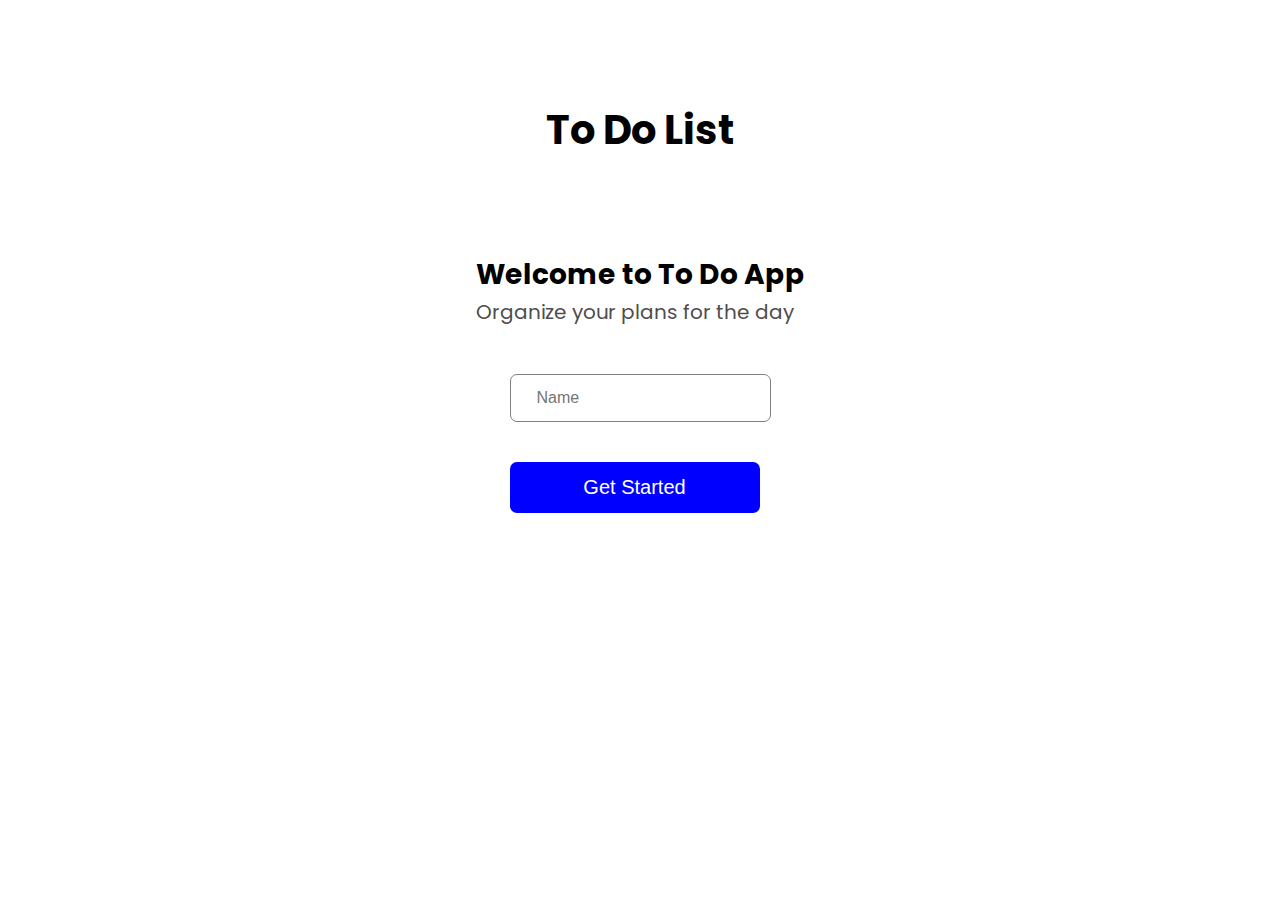
<file: html/index.html>
<!DOCTYPE html>
<html lang="en">
  <head>
    <meta charset="UTF-8" />
    <meta name="viewport" content="width=device-width, initial-scale=1.0" />
    <title>To Do App</title>
    <link rel="preconnect" href="https://fonts.googleapis.com" />
    <link rel="preconnect" href="https://fonts.gstatic.com" crossorigin />
    <link
      href="https://fonts.googleapis.com/css2?family=Poppins:ital,wght@0,100;0,200;0,300;0,400;0,500;0,600;0,700;0,800;0,900;1,100;1,200;1,300;1,400;1,500;1,600;1,700;1,800;1,900&display=swap"
      rel="stylesheet"
    />
    <link rel="stylesheet" href="../css/index.css" />
  </head>
  <body>
    <div class="main">
      <h1>To Do List</h1>
      <div class="slogen">
        <h4>Welcome to To Do App</h4>
        <p>Organize your plans for the day</p>
      </div>
      <form>
        <input
          type="text"
          id="input4"
          required
          class="input"
          placeholder="Name"
        /><br />
        <button id="btnget" type="submit" disabled>Get Started</button>
      </form>
    </div>
    <script>
      // Landing page

      let input = document.getElementById("input4");
      let btnGet = document.getElementById("btnget");

      input.addEventListener("input", () => {
        let name = input.value.trim();
        if (name === "") {
          btnGet.disabled = true;
        } else {
          btnGet.disabled = false;
        }
      });

      btnGet.addEventListener("click", (event) => {
        console.log("hello ");

        event.preventDefault();
        window.location.href = "home.html";
        let name = input.value.trim();
        if (name !== "") {
          localStorage.setItem("name", name);
          return;
        }
        input.value = "";
      });
    </script>
  </body>
</html>
</file>
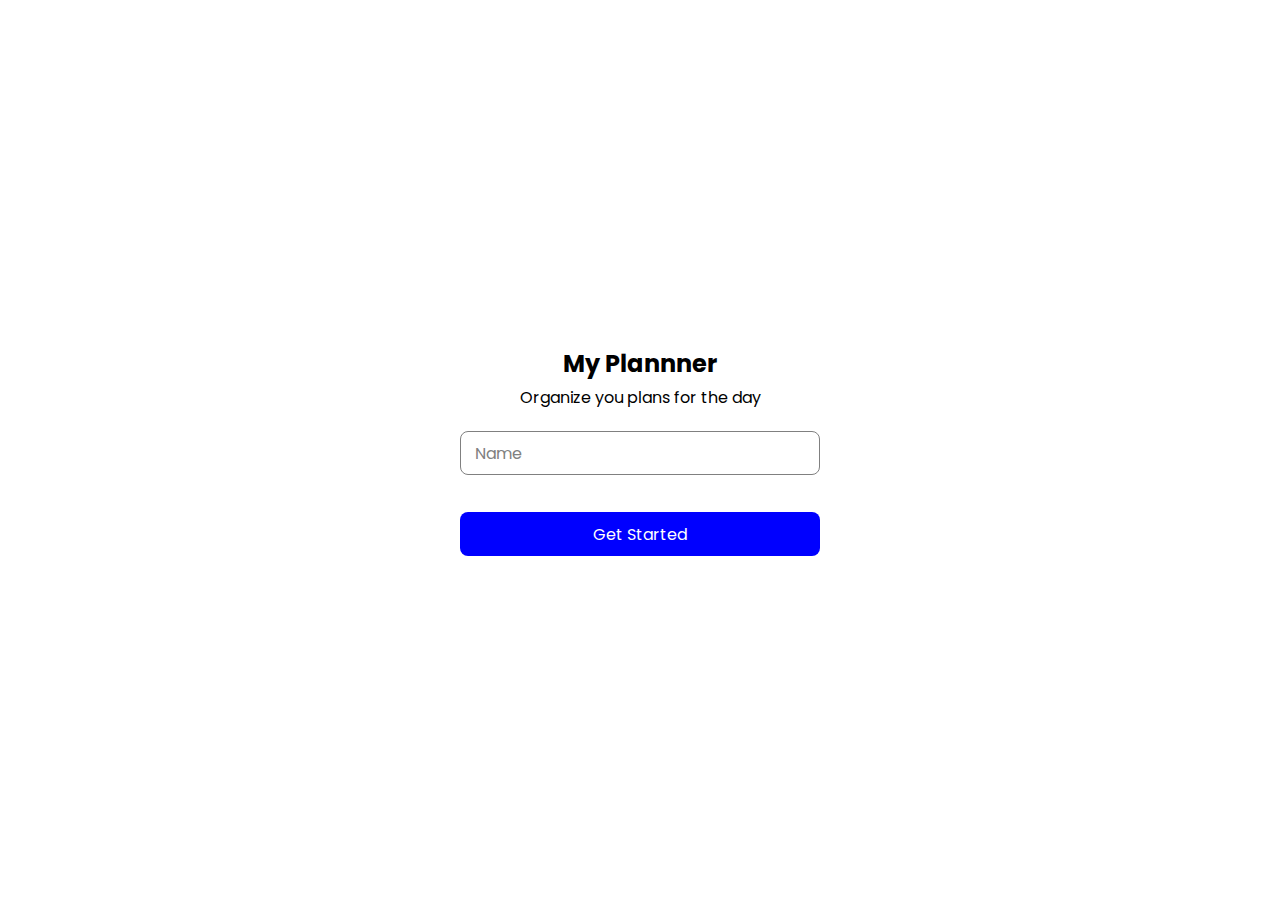
<file: to do/HTML/index.html>
<!DOCTYPE html>
<html lang="en">
<head>
    <meta charset="UTF-8">
    <meta name="viewport" content="width=device-width, initial-scale=1.0">
    <title>Document</title>
    <link href="https://fonts.googleapis.com/css2?family=Poppins:ital,wght@0,100;0,200;0,300;0,400;0,500;0,600;0,700;0,800;0,900;1,100;1,200;1,300;1,400;1,500;1,600;1,700;1,800;1,900&display=swap" rel="stylesheet"/>
    <link rel="stylesheet" href="../CSS/index.css">
</head>
<body>
    <main class="main-container">
        <div>
     <h2 class="heading">My Plannner</h2>
     <p class="greettxt">Organize you plans for the day</p>
     </div>
     <div class="input-box">
     <input type="text" class="input-name" placeholder="" id="input-name">
     <label class="place-name">Name</label>
     </div>
     <button class="get-btn" id="get-btn">Get Started</button>
    </main>
    <script src="../JS/index.js"></script>
</body>
</html>
</file>
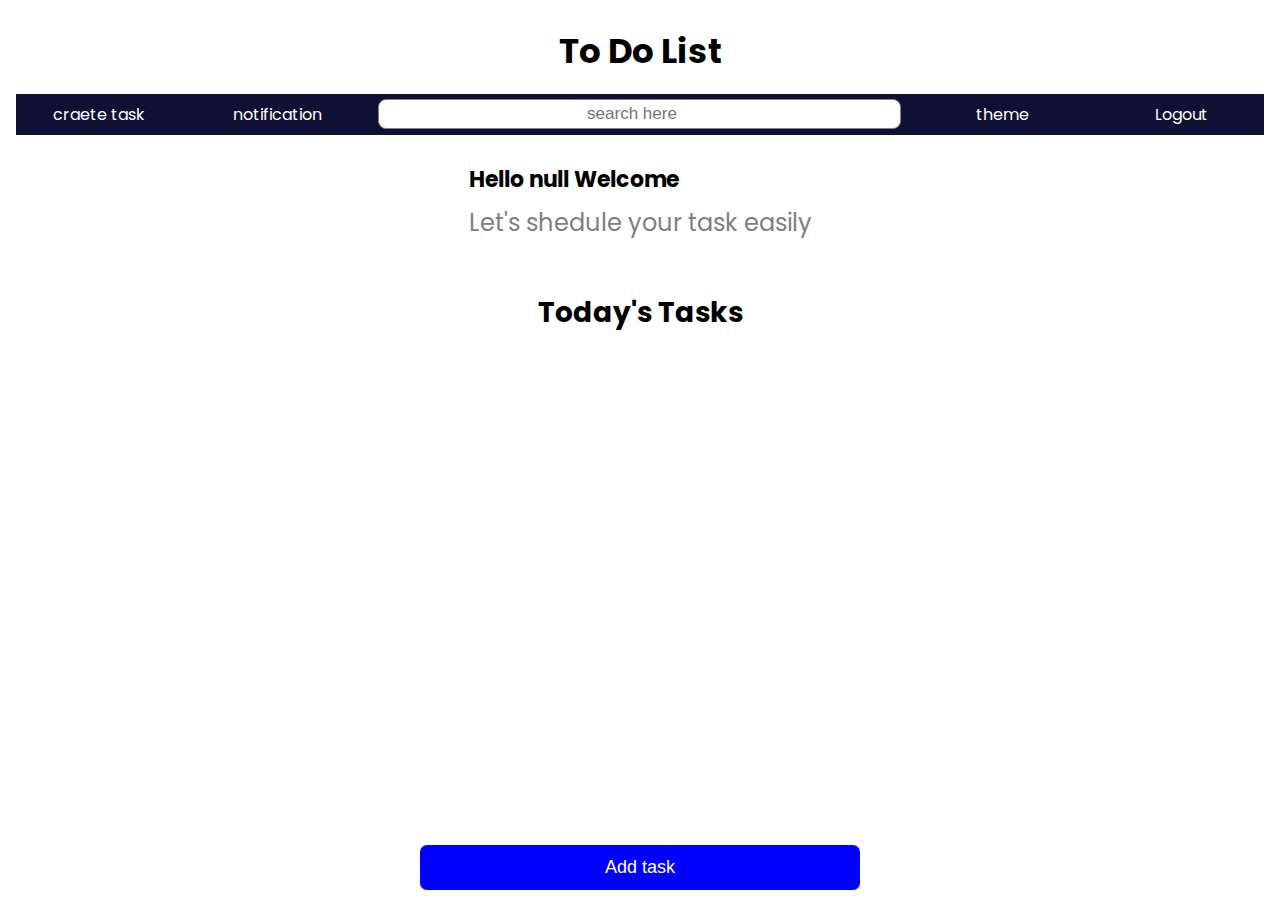
<file: html/home.html>
<!DOCTYPE html>
<html lang="en">
  <head>
    <meta charset="UTF-8" />
    <meta name="viewport" content="width=device-width, initial-scale=1.0" />
    <title>Home Page</title>
    <link rel="stylesheet" href="../css/home.css" />
    <link
      rel="stylesheet"
      href="https://cdnjs.cloudflare.com/ajax/libs/font-awesome/6.0.0-beta3/css/all.min.css"
    />

    <link rel="preconnect" href="https://fonts.googleapis.com" />
    <link rel="preconnect" href="https://fonts.gstatic.com" crossorigin />
    <link
      href="https://fonts.googleapis.com/css2?family=Poppins:ital,wght@0,100;0,200;0,300;0,400;0,500;0,600;0,700;0,800;0,900;1,100;1,200;1,300;1,400;1,500;1,600;1,700;1,800;1,900&display=swap"
      rel="stylesheet"
    />
  </head>
  <body id="body">
    <header class="head">
      <h1 class="title">To Do List</h1>
      <nav class="nav" id="nav">
        <i class="fas fa-bars" id="bar"></i>
        <a href="task.html" class="link">craete task</a>

        <a href="#" class="link">notification</a>
        <div class="serachbox">
          <input
            type="search"
            id="search"
            class="search"
            placeholder="search here"
          />
        </div>
        <a class="link" id="link">theme</a>

        <a href="#" class="link" onclick="logout()">Logout</a>

        <div class="searchbell">
          <i class="fas fa-search" id="searchicon"></i>
          <i class="fas fa-bell"></i>
        </div>
      </nav>
    </header>

    <main class="main">
      <div class="intro">
        <h2 id="welcome">Hey there,</h2>
        <p class="wish">Let's shedule your task easily</p>
      </div>
      <h3>Today's Tasks</h3>
      <ul class="list" id="listt"></ul>
      <button class="addbtn" id="addbtn">Add task</button>
    </main>
    <div class="bar" id="bar2">
      <a href="#" id="dmode">dark mode</a>
      <a href="task.html">create task</a>
      <a href="#" onclick="logout()">Logout</a>
    </div>
    <div id="theme" class="theme1">
      <p class="light" id="light">light</p>
      <p class="dark" id="dark">dark</p>
    </div>
    <script src="../js/main.js"></script>
  </body>
</html>
</file>
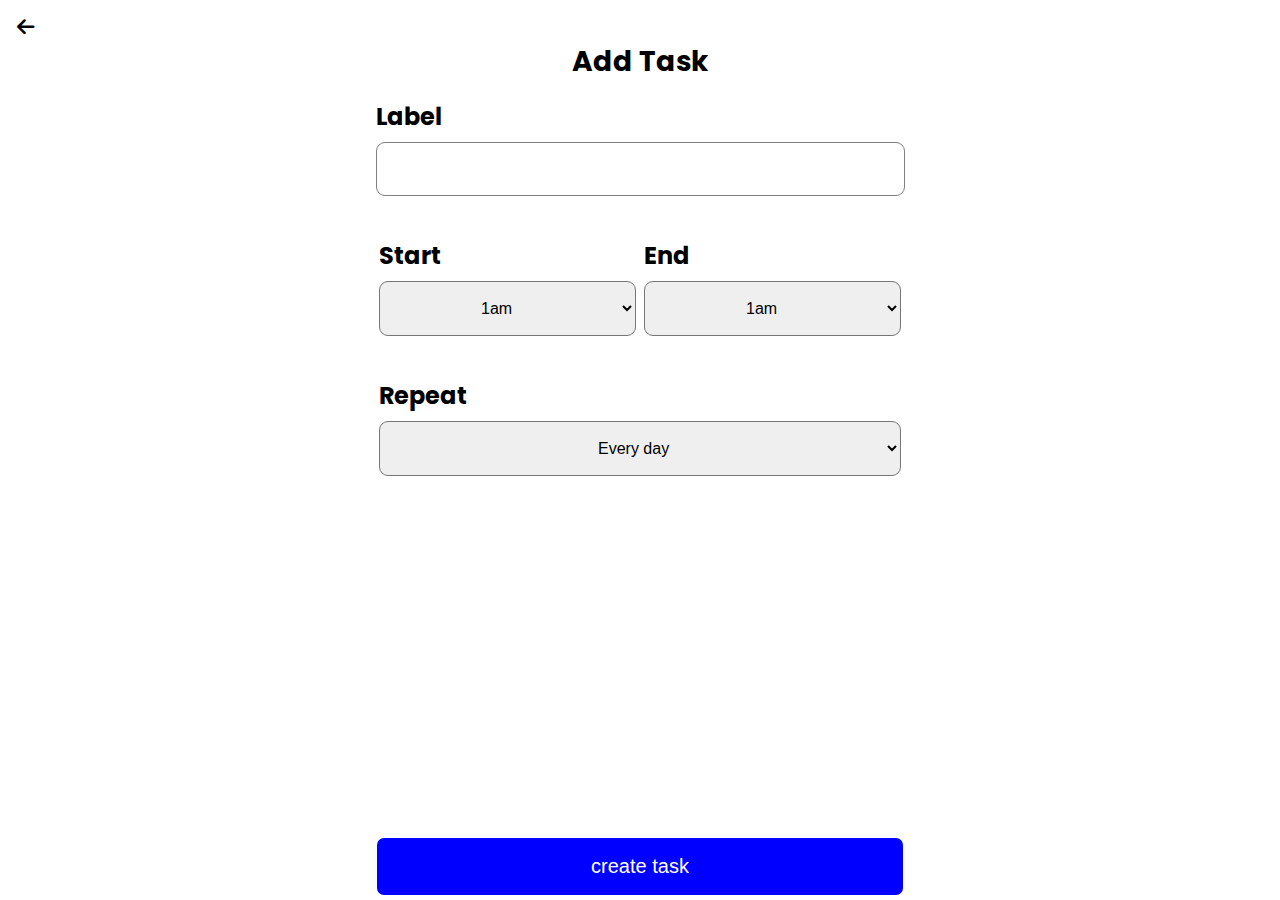
<file: html/task.html>
<!DOCTYPE html>
<html lang="en">
  <head>
    <meta charset="UTF-8" />
    <link
      rel="stylesheet"
      href="https://cdnjs.cloudflare.com/ajax/libs/font-awesome/6.0.0-beta3/css/all.min.css"
    />

    <link rel="preconnect" href="https://fonts.googleapis.com" />
    <link rel="preconnect" href="https://fonts.gstatic.com" crossorigin />
    <link
      href="https://fonts.googleapis.com/css2?family=Poppins:ital,wght@0,100;0,200;0,300;0,400;0,500;0,600;0,700;0,800;0,900;1,100;1,200;1,300;1,400;1,500;1,600;1,700;1,800;1,900&display=swap"
      rel="stylesheet"
    />

    <meta name="viewport" content="width=device-width, initial-scale=1.0" />
    <link rel="stylesheet" href="../css/task.css" />
    <title>Task Page</title>
    <style></style>
  </head>
  <body>
    <header>
      <i class="fas fa-arrow-left" onclick="backhome()" id="back"></i>
      <h3>Add Task</h3>
    </header>

    <main class="main">
      <div>
        <label for="task">Label</label><br />
        <input type="text" id="task" />
      </div>
      <div class="starend">
        <div>
          <label for="start">Start</label><br />
          <select name="" id="start">
            <option value="">1am</option>
            <option value="">2am</option>
            <option value="">3am</option>
            <option value="">4am</option>
            <option value="">5am</option>
            <option value="">6am</option>
            <option value="">7am</option>
            <option value="">9am</option>
            <option value="">10am</option>
            <option value="">11m</option>
            <option value="">12am</option>
            <option value="">1pm</option>
            <option value="">1pm</option>
            <option value="">3pm</option>
            <option value="">5pm</option>
            <option value="">6pm</option>
            <option value="">7pm</option>
            <option value="">8pm</option>
            <option value="">9pm</option>
            <option value="">10pm</option>
            <option value="">11pm</option>
            <option value="">12pm</option>
          </select>
        </div>
        <div>
          <label for="end">End</label><br />
          <select name="" id="end">
            <option value="">1am</option>
            <option value="">2am</option>
            <option value="">3am</option>
            <option value="">4am</option>
            <option value="">5am</option>
            <option value="">6am</option>
            <option value="">7am</option>
            <option value="">8am</option>
            <option value="">9am</option>
            <option value="">10am</option>
            <option value="">11m</option>
            <option value="">12am</option>
            <option value="">1pm</option>
            <option value="">2pm</option>
            <option value="">3pm</option>
            <option value="">4pm</option>
            <option value="">5pm</option>
            <option value="">6pm</option>
            <option value="">7pm</option>
            <option value="">8pm</option>
            <option value="">9pm</option>
            <option value="">10pm</option>
            <option value="">11pm</option>
            <option value="">12pm</option>
          </select>
        </div>
      </div>
      <div>
        <label for="repeat">Repeat</label><br />
        <select name="" id="repeat">
          <option value="">Every day</option>
          <option value="">Once</option>
        </select>
      </div>
    </main>
    <footer>
      <button class="create" onclick="addTask()">create task</button>
    </footer>
    <script src="../js/task.js"></script>
  </body>
</html>
</file>
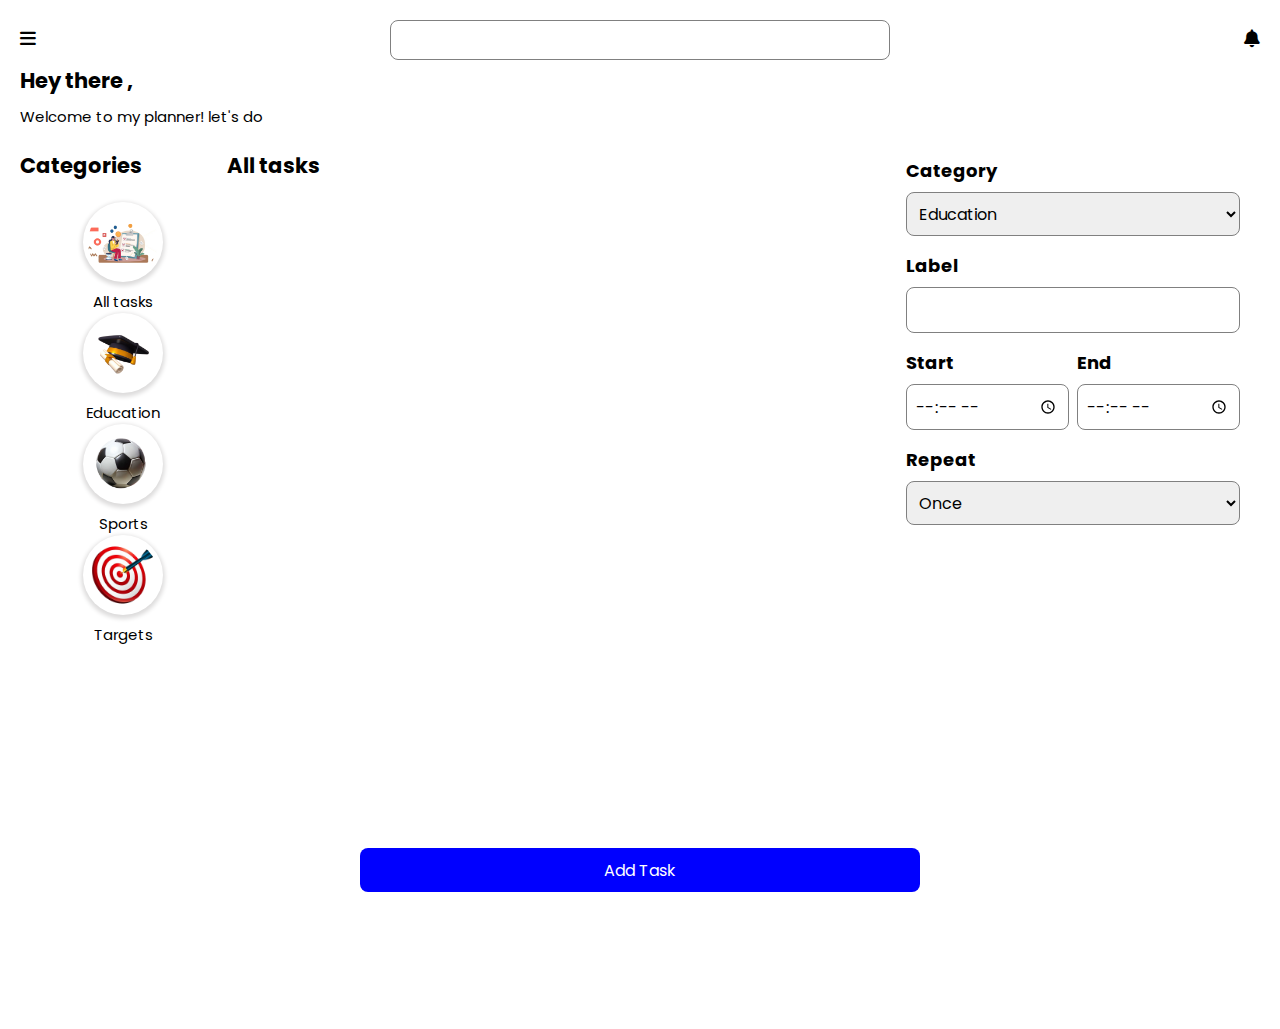
<file: to do/HTML/home.html>
<!DOCTYPE html>
<html lang="en">
<head>
    <meta charset="UTF-8">
    <meta name="viewport" content="width=device-width, initial-scale=1.0">
    <link rel="stylesheet"href="https://cdnjs.cloudflare.com/ajax/libs/font-awesome/6.0.0-beta3/css/all.min.css" />
    <link href="https://fonts.googleapis.com/css2?family=Poppins:ital,wght@0,100;0,200;0,300;0,400;0,500;0,600;0,700;0,800;0,900;1,100;1,200;1,300;1,400;1,500;1,600;1,700;1,800;1,900&display=swap" rel="stylesheet"/>
    <title>Document</title>
    <link rel="stylesheet" href="../CSS/task.css">
    <link rel="stylesheet" href="../CSS/home.css">
</head>
<body id="body">
    <main class="main-container">
  
        <!-- nav sections and side  bars  -->

       <nav class="nav-container">
        <div>
          <i class="fas fa-bars" id="side-bar"></i>
        </div>
        <div>
          <input type="search" class="input-search" id="input-search">
        </div>
        <div class="search-bell-box">
         <i class="fas fa-search" id="search-icon"></i>
         <i class="fas fa-bell"></i>
        </div>
       </nav>
       
       <aside class="side-box" id="side-box">
        <a  class="side-link" href="task.html">Add Task</a>
        <a  class="side-link" onclick="completedTask()">Completed Tasks</a>
        <a  class="side-link" onclick="allShow()">All Task</a>
        <a  class="side-link" onclick="category('Education')">Education</a>
        <a  class="side-link" onclick="category('Sports')">Sports</a>
        <a  class="side-link" onclick="category('Targets')">Targets</a>
        <a  class="side-link" onclick='logout()'>Logout</a>
       </aside>

       <!-- greetings section  -->

       <section class="greetings-box">
        <h3 class="name">Hey there ,<span id="nametxt">sathish</span></h3>
        <small>Welcome to my planner! let's do </small>
       </section>

       <div class="desktop">

       <!-- categories section  -->
        <section class="category-container">
            <h3 class="categorytxt">Categories</h3>
            <div class="image-box">

             <div >
                <img src="../ASSETS/images/task.png" alt="task image" class="cate-image"  onclick="allShow()">
                <small>All tasks</small>
             </div>

             <div>
                <img src="../ASSETS/images/cap.png" alt="degree cap image" class="cate-image" onclick="category('Education')">
                <small>Education</small>
             </div>

             <div>
                <img src="../ASSETS/images/ball.png" alt="ball image" class="cate-image" onclick="category('Sports')">
                <small>Sports</small>
             </div>

             <div>
                <img src="../ASSETS/images/target.png" alt="target image" class="cate-image" onclick="category('Targets')">
                <small>Targets</small>
             </div>
             
            </div>

        </section>

     <div class="task-form-container">

        <!-- all tasks  -->
       
        <section class="tasks-container">
         <i class="fas fa-arrow-left" id="back-btn"></i>
         <h3 class="tasktxt">All tasks</h3>
         <ul class="list-box" id="list-box"></ul>
        </section>

        

        <!-- footer  -->

        <footer class="foot-container1">
         <div class="createbtn-box">
         <button class="create-btn" id="create-btn"> <i class="fa-solid fa-plus"></i>    Create Task</button>
         </div>
        </footer>
        
    
    <section class="main-container">
        
<!-- headding  -->

        <section class="head-box">
         <h3 class="addtask-txt">Add Task</h3>
        </section>

        <!-- form section  -->
<form id="form">
        <section class="form-container">
         <div class="category-box">
            <label class="labels">Category</label>
            <select class="category" id="category">
                <option value="Education">Education</option>
                <option value="Sports">Sports</option>
                <option value="Targets">Targets</option>
            </select>
         </div>
         <div class="task-box">
            <label class="labels">Label</label>
            <input type="text" class="task" required id="task">
         </div>
         <div class="time-box">
            <div class="start-box">
                <label class="labels">Start</label>
                <input type="time" class="time" required id="start">
            </div>
            <div class="end-box">
                <label class="labels">End</label>
                <input type="time" class="time" required id="end">
            </div>

         </div>
         <div class="repeat-box">
            <label class="labels">Repeat</label>
            <select class="repeat" id="repeat">
                <option value="Once">Once</option> 
                <option value="Everyday">Everyday</option> 
            </select>
         </div>

        </section>
        
        <!-- footer section  -->

        <footer class="foot-container">
          <samll class="toast" id="toast">Task added successfully</samll>
          <button class="add-btn" type="submit" id="add-btn">Add Task</button>
        </footer>
        </form>

    </section>

    <script src="../JS/task.js"></script>
   
</div>
       </div>

    </main>
    

    <script src="../JS/home.js"></script>
    
</body>
</html>
</file>
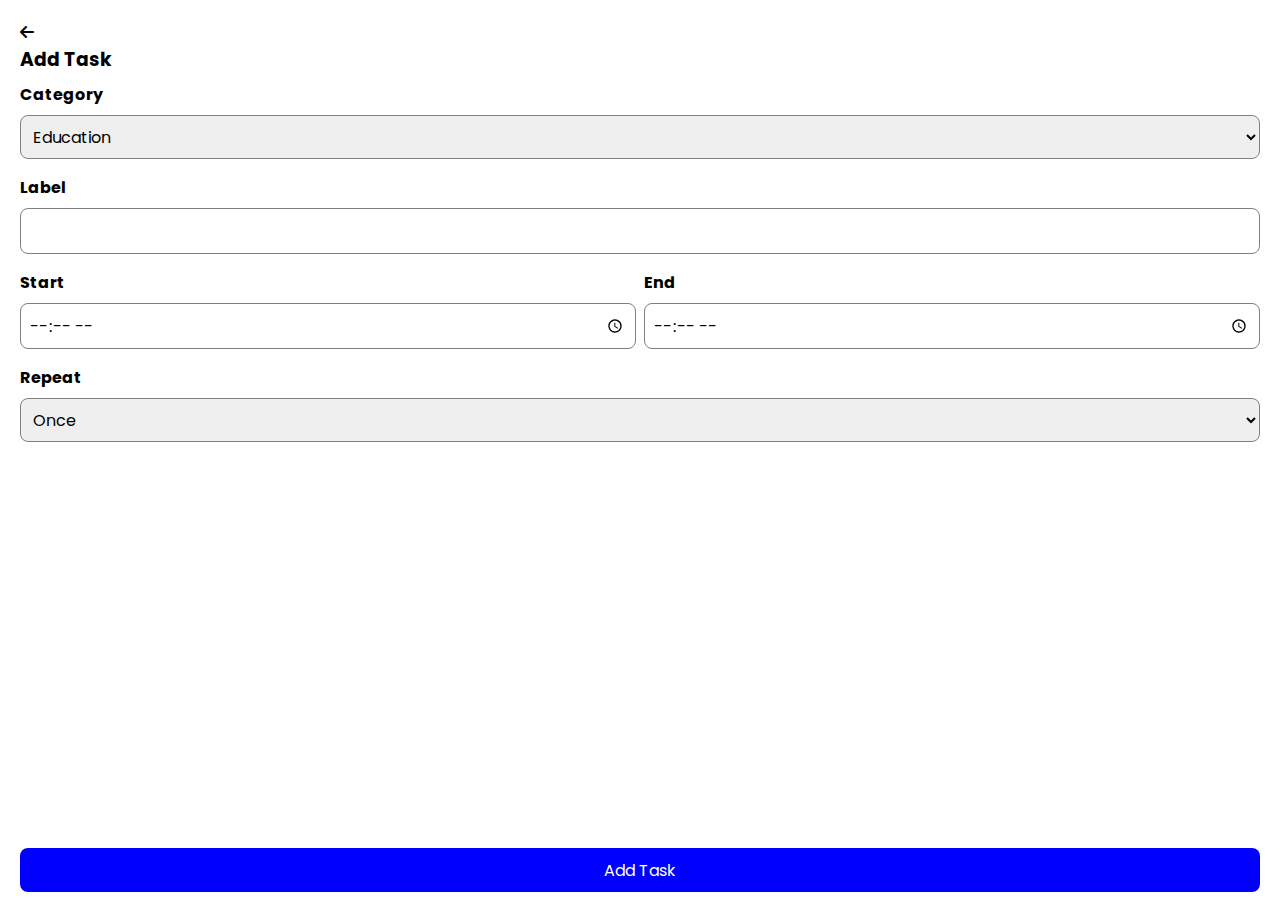
<file: to do/HTML/task.html>
<!DOCTYPE html>
<html lang="en">
<head>
    <meta charset="UTF-8">
    <meta name="viewport" content="width=device-width, initial-scale=1.0">
   <link rel="stylesheet" href="../CSS/task.css">
    <link href="https://fonts.googleapis.com/css2?family=Poppins:ital,wght@0,100;0,200;0,300;0,400;0,500;0,600;0,700;0,800;0,900;1,100;1,200;1,300;1,400;1,500;1,600;1,700;1,800;1,900&display=swap" rel="stylesheet"/>
    <link rel="stylesheet"href="https://cdnjs.cloudflare.com/ajax/libs/font-awesome/6.0.0-beta3/css/all.min.css" />
    <title>Document</title>
</head>
<body>
    <main class="main-container">
        
<!-- headding  -->

        <section class="head-box">
         <i class="fas fa-arrow-left" id="back-btn"></i>
         <h3 class="addtask-txt">Add Task</h3>
        </section>

        <!-- form section  -->
<form id="form">
        <section class="form-container">
         <div class="category-box">
            <label class="labels">Category</label>
            <select class="category" id="category">
                <option value="Education">Education</option>
                <option value="Sports">Sports</option>
                <option value="Targets">Targets</option>
            </select>
         </div>
         <div class="task-box">
            <label class="labels">Label</label>
            <input type="text" class="task" required id="task">
         </div>
         <div class="time-box">
            <div class="start-box">
                <label class="labels">Start</label>
                <input type="time" class="time" required id="start">
            </div>
            <div class="end-box">
                <label class="labels">End</label>
                <input type="time" class="time" required id="end">
            </div>

         </div>
         <div class="repeat-box">
            <label class="labels">Repeat</label>
            <select class="repeat" id="repeat">
                <option value="Once">Once</option> 
                <option value="Everyday">Everyday</option> 
            </select>
         </div>

        </section>
        
        <!-- footer section  -->

        <footer class="foot-container">
          <samll class="toast" id="toast">Task added successfully</samll>
          <button class="add-btn" type="submit" id="add-btn">Add Task</button>
        </footer>
        </form>

    </main>

    <script src="../JS/task.js"></script>
    
</body>
</html>
</file>
<file: css/index.css>
body {
  background-color: white;
  height: 100vh;
  width: 100%;
  font-family: "poppins", sans-serif;
  margin: 0;
  padding: 0;
}
.main {
  display: flex;
  flex-direction: column;
  align-items: center;
  justify-content: center;
}
h1 {
  margin-top: 100px;
  font-size: 28px;
}
.slogen {
  margin-top: 50px;
}
h4 {
  font-size: 18px;
  line-height: 1px;
}
p {
  line-height: 1.5px;
  color: rgb(80, 77, 77);
  font-size: 16px;
}
.input {
  width: 100%;
  margin-top: 40px;
  padding: 12px 14px;
  border-radius: 7px;
  font-size: 16px;
  border: 1px solid gray;
  position: relative;
  box-sizing: border-box;
}
.input:focus {
  border: 1px solid blue;
  outline: none;
}

button {
  width: 250px;
  margin-top: 40px;
  padding: 10px 18px;
  background-color: blue;
  color: white;
  border: none;
  border-radius: 7px;
  font-size: 16px;
  cursor: pointer;
}
button:hover {
  background-color: white;
  border: 1px solid blue;
  color: blue;
  box-shadow: 0px 2px 8px rgb(105, 105, 243);
}
@media (max-width: 375px) {
  h1 {
    font-size: 26px;
  }
  h4 {
    font-size: 16px;
  }
  p {
    font-size: 15px;
  }
  button {
    font-size: 14px;
    padding: 8px 16px;
  }
  .input {
    padding: 10px 12px;
  }
}
@media (max-width: 769px) and (min-width: 481px) {
  h1 {
    font-size: 32px;
  }
  h4 {
    font-size: 20px;
  }
  p {
    font-size: 17px;
  }
  button {
    font-size: 17px;
    padding: 12px 20px;
  }
  .input {
    padding: 14px 16px;
  }
}

@media (max-width: 1024px) and (min-width: 770px) {
  h1 {
    font-size: 36px;
  }
  h4 {
    font-size: 24px;
  }
  p {
    font-size: 18px;
  }
  button {
    font-size: 18px;
    padding: 14px 22px;
  }
  .input {
    padding: 14px 24px;
  }
}

@media (max-width: 1440px) and (min-width: 1025px) {
  h1 {
    font-size: 40px;
  }
  h4 {
    font-size: 28px;
  }
  p {
    font-size: 20px;
  }
  button {
    font-size: 20px;
    padding: 14px 24px;
  }
  .input {
    padding: 14px 26px;
  }
}
@media (min-width: 1441px) {
  h1 {
    font-size: 44px;
  }
  h4 {
    font-size: 32px;
  }
  p {
    font-size: 24px;
  }
  button {
    font-size: 24px;
    padding: 16px 28px;
  }
  .input {
    padding: 16px 28px;
  }
}
</file>
<file: to do/CSS/index.css>
html{
    font-size: 62.5%;
}
body{
    margin: 0;
    padding: 0;
    font-size: 1.6rem;
    font-family: 'poppins',sans-serif;

}
.main-container{
    display: flex;
    flex-direction: column;
    height: 100vh;
    width: 100%;
    margin: 0 auto;
    box-sizing: border-box;
    padding: 20px;
    align-items: center;
    max-width: 400px;
    justify-content: center;
    text-align: center;
    gap: 5px;
}
.heading{
    line-height: 0.5px;
}
.greettxt{
    text-align: center;
}
.input-name{
    box-sizing: border-box;
    width: 100%;
    padding: 8px 5px;
font-size: 1.6rem;
    font-family: 'poppins',sans-serif;

    height: 44px;
    border-radius: 8px;
    outline: none;
    border: 1px solid gray;
}
.input-name:focus{
    border: 1px solid blue;
}
.get-btn{
    margin-top: 32px;
    width: 100%;
    height: 44px;
    font-family: 'poppins',sans-serif;
    padding: 10px ;
    border-radius: 8px;
    color: white;
    background-color: blue;
    border: none;
    font-size: 1.6rem;
}
.get-btn:hover{
    border: 1px solid blue;
    background-color: white;
    color: black;
    box-shadow: 0px  4px 10px 0px rgb(150, 150, 241);
}

.input-box{
    position: relative;
    width: 100%;
}

.place-name{
    position: absolute;
    top: 50%;
    transform: translateY(-50%);
    left: 15px;
    transition: 0.5s ease-in;
    color: gray;
}
.input-name:focus + .place-name,.input-name:not(:placeholder-shown)+.place-name{
color: black;
top: 0px;
background-color: white;
}
</file>
<file: css/home.css>
body {
  font-family: "poppins", sans-serif;
  overflow-x: hidden;
  overflow-y: auto;
}
.head {
  display: flex;
  flex-direction: column;
  align-items: center;
}
.nav {
  display: flex;
  flex-direction: row;
  justify-content: space-between;
  width: 98%;
}

i {
  font-size: 16px;
  font-weight: 60px;
  color: gray;
}

.main {
  display: flex;
  flex-direction: column;
  align-items: center;
  margin-top: 5px;
}
.link {
  width: 150px;
  padding: 3px;
  color: white;
  border-radius: 4px;
  transition: 0.2s ease-in;
}
.link:hover {
  color: gray;
}
.nav {
  padding: 5px;
}
.addbtn {
  position: fixed;
  bottom: 10px;
  padding: 12px 150px;
  color: white;
  background-color: blue;
  border: none;
  border-radius: 7px;
  font-size: 16px;
  cursor: pointer;
}
.addbtn:hover {
  background-color: white;
  color: blue;
  border: 1px solid blue;
  box-shadow: 0px 4px 8px rgb(110, 110, 241);
}
#welcome {
  line-height: 3px;
  font-size: 22px;
}
.wish {
  font-size: 16px;
  color: gray;
}
.intro {
  margin-top: 20px;
}
.title {
  line-height: 30px;
  font-size: 28px;
}
.search {
  display: none;
  padding: 4px 30px;
  text-align: center;
}
h3 {
  font-size: 20px;
}
.serch {
  display: block;
  border: 1px solid gray;
  outline: none;
  bottom: 4px;
  border-radius: 8px;
  position: relative;
  left: 18px;
  outline: none;
}
.searchbell {
  display: flex;
  width: 50px;
  gap: 18px;
}
.searchbox {
  display: flex;
  justify-content: center;
  position: relative;
  bottom: 3px;
}
.li {
  background-color: rgb(201, 197, 197);
  color: black;
  list-style: none;
  height: 120px;
  width: 350px;
  max-width: 480px;
  text-align: center;
  display: flex;
  border-radius: 9px;
  justify-content: center;
  box-sizing: border-box;
  align-items: center;
}
.del {
  color: beige;
  background-color: blue;
  height: 40px;
  width: 80px;
  border: none;
  border-radius: 6px;
  font-size: 16px;
  font-weight: bold;
}
.del:hover{
  background-color: white;
  color: blue;
  border: 1px solid blue;
  box-shadow: 0px 4px 8px rgb(110, 110, 241);
}
.list {
  display: flex;
  flex-direction: column;
  height: 100vh;
  gap: 10px;
  align-items: center;
}
.chec {
  text-decoration: line-through;
}
.checkbox {
  height: 18px;
  width: 18px;
  border-radius: 10px;
  border: 1px solid blue;
}
.bar {
  display: none;
}
.humber {
  display: flex;
  flex-direction: column;
  align-items: center;
  justify-content: space-evenly;
  height: 265px;
  width: 163px;
  background-color: rgb(124, 165, 151);
  position: absolute;
  top: 118px;
  left: 6px;
  cursor: pointer;
}
.theme1 {
  display: none;
  width: 100px;
  background-color: rgb(124, 165, 151);

  position: absolute;
  top: 134px;
  right: 235px;
}
.night {
  background-color: black;
  color: white;
}
.theme {
  display: flex;
  flex-direction: column;
  text-align: center;
  cursor: pointer;
}
.light,
.dark {
  color: black;
  padding: 1px 8px;
}
.dark:hover {
  background-color: white;
}
.light:hover {
  background-color: white;
}
a {
  text-decoration: none;
  color: black;
  width: 200px;
  padding: 4px;
  text-align: center;
}
a:hover {
  background-color: beige;
}
@media (max-width: 375px) {
  .title {
    line-height: 24px;
    font-size: 23px;
  }
  .search {
    padding: 2px 8px;
  }
  .nav {
    margin-top: 9px;
  }
  #welcome {
    font-size: 17px;
  }
  #wish {
    font-size: 15px;
  }
  h3 {
    font-size: 18px;
  }
  .time {
    font-size: 14px;
  }
  .content {
    font-size: 14px;
  }
  .checkbox {
    height: 14px;
    width: 14px;
  }
  .li {
    width: 260px;
    height: 90px;
  }
  .addbtn {
    padding: 12px 105px;
    font-size: 15px;
  }
  .del {
    width: 52px;
    height: 25px;
    font-size: 14px;
    margin-right: 10px;
  }
  .link {
    display: none;
  }
  .humber {
    font-size: 16px;
    width: 150px;
    height: 240px;
  }
}

@media (max-width: 728px) and (min-width: 481px) {
  .title {
    line-height: 30px;
    font-size: 32px;
  }
  .search {
    padding: 4px 48px;
    font-size: 17px;
  }
  .nav {
    margin-top: 9px;
  }
  #welcome {
    font-size: 28px;
  }
  #wish {
    font-size: 18px;
  }
  h3 {
    font-size: 24px;
  }
  .time {
    font-size: 18px;
  }
  .content {
    font-size: 18px;
  }
  .checkbox {
    height: 20px;
    width: 20px;
  }
  .li {
    width: 590px;
    height: 110px;
    font-size: 18px;
  }
  .addbtn {
    padding: 12px 185px;
    font-size: 18px;
  }
  .del {
    height: 50px;
    width: 100px;
  }
  .link {
    display: none;
  }
}

@media (max-width: 1024px) and (min-width: 729px) {
  .search {
    padding: 4px 100px;
    font-size: 17px;
  }
  .nav {
    margin-top: 15px;
  }
  .time {
    font-size: 19px;
  }
  .content {
    font-size: 19;
  }
  .checkbox {
    height: 18px;
    width: 18px;
  }
  .link {
    display: none;
  }

  .li {
    width: 360px;
    height: 110px;
    font-size: 18px;
    flex-basis: 40%;
  }
  .list {
    flex-direction: row;
    flex-wrap: wrap;
    justify-content: center;
    align-items: start;
    height: unset;
    row-gap: 28px;
  }
  .addbtn {
    padding: 12px 185px;
    font-size: 18px;
  }
  .del {
    height: 45px;
    width: 80px;
  }
}

@media (min-width: 1025px) {
  .title {
    font-size: 34px;
    line-height: 40px;
  }
  .welcome {
    font-size: 32px;
  }
  .wish {
    font-size: 24px;
  }
  h3 {
    font-size: 28px;
  }
  i {
    font-size: 20px;
  }
  .search {
    padding: 4px 150px;
    font-size: 17px;
    display: block;
    border-radius: 8px;
    outline: none;
    border: 1px solid gray;
  }

  .li {
    width: 480px;
    height: 110px;
    font-size: 18px;
    flex-basis: 30%;
  }
  .list {
    flex-direction: row;
    flex-wrap: wrap;
    justify-content: center;
    align-items: start;
    height: unset;
    column-gap: 25px;
    row-gap: 28px;
  }
  .addbtn {
    padding: 12px 185px;
    font-size: 18px;
  }
  .del {
    height: 45px;
    width: 80px;
  }
  .searchbell {
    display: none;
  }
  #bar {
    display: none;
  }
  .nav {
    background-color: rgb(16, 16, 53);
    cursor: pointer;
  }
}
</file>
<file: css/task.css>
body {
  font-family: "poppins", sans-serif;
}
.main {
  display: flex;
  flex-direction: column;
  align-items: center;
  gap: 40px;
  margin-top: 45px;
}
.starend {
  display: flex;
  gap: 8px;
}
#repeat {
  padding: 16px 110px;
  border-radius: 9px;
}
#task {
  padding: 16px 62px;

  border-radius: 9px;
  outline: none;
  border: 1px solid gray;
}

#start,
#end {
  padding: 16px 46px;

  border-radius: 9px;
}
label {
  position: relative;
  bottom: 8px;
  font-weight: bold;
}
#task:focus {
  border: 1px solid blue;
}
footer {
  display: flex;
  justify-content: center;
}

.create {
  padding: 12px 120px;
  color: white;
  background-color: blue;
  border: none;
  border-radius: 7px;
  font-size: 18px;
  position: absolute;
  bottom: 18px;
  cursor: pointer;
}
.create:hover {
  background-color: white;
  color: blue;
  border: 1px solid blue;
  box-shadow: 0px 4px 8px rgb(110, 110, 241);
}

#back:hover {
  cursor: pointer;
  color: blue;
}
@media (max-width: 345px) {
  #task {
    padding: 14px 45px;
  }
  #start,
  #end {
    padding: 14px 34px;
  }
  label {
    font-size: 15px;
  }
  h3 {
    font-size: 17px;
  }
  #repeat {
    padding: 14px 87px;
  }
  .create {
    font-size: 16px;
    padding: 14px 110px;
    position: absolute;
    bottom: 18px;
  }
  .main {
    gap: 40px;
  }
}
@media (max-width: 768px) and (min-width: 481px) {
  #task {
    padding: 16px 120px;
    font-size: 15px;
  }
  #start,
  #end {
    padding: 16px 75px;
    font-size: 15px;
  }
  label {
    font-size: 18px;
  }
  h3 {
    font-size: 24px;
    text-align: center;
    line-height: 1px;
  }
  #repeat {
    padding: 16px 167px;
    font-size: 15px;
  }
  .create {
    font-size: 18px;
    padding: 16px 189px;
    position: absolute;
    bottom: 18px;
  }
}
@media (max-width: 1024px) and (min-width: 769px) {
  #task {
    padding: 17px 160px;
    font-size: 16px;
  }
  #start,
  #end {
    padding: 17px 97px;
    font-size: 16px;
  }
  label {
    font-size: 24px;
  }
  h3 {
    font-size: 28px;
    text-align: center;
    line-height: 1px;
  }
  #repeat {
    padding: 17px 214px;
    font-size: 16px;
  }
  .create {
    font-size: 20px;
    padding: 17px 214px;
    position: absolute;
    bottom: 5px;
  }
  #back {
    font-size: 18px;
    top: 2px;
  }
}
@media (min-width: 1025px) {
  #task {
    padding: 17px 160px;
    font-size: 16px;
  }
  #start,
  #end {
    padding: 17px 97px;
    font-size: 16px;
  }
  label {
    font-size: 24px;
  }
  h3 {
    font-size: 28px;
    text-align: center;
    line-height: 1px;
  }
  #repeat {
    padding: 17px 214px;
    font-size: 16px;
  }
  .create {
    font-size: 20px;
    padding: 17px 214px;
    position: absolute;
    bottom: 5px;
  }
  .main {
    gap: 50px;
  }
  #back {
    font-size: 20px;
    position: relative;
    top: 8px;
    left: 9px;
  }
}
</file>
<file: to do/CSS/task.css>
html{
    font-size: 62.5%;
}
body{
    margin: 0;
    padding: 0;
    font-size: 1.6rem;
    font-family: 'poppins',sans-serif;
}

.main-container{
    margin: 0 auto;
    padding: 20px;
    box-sizing: border-box;
    position: relative;
    width: 100%;
    height: 100vh;

}
.addtask-txt{
    margin: 0;
}
.category-box,.task-box,.start-box,.end-box,.repeat-box{
    display: flex;
    flex-direction: column;
    gap: 8px;
    padding: 8px 0px;
    width:100%
}
.time-box{
    display: flex;
    gap: 8px;
    justify-content: space-between;
}
.category,.task,.time,.repeat{
    height: 44px;
    border-radius: 8px;
    outline: none;
    border: 1px solid gray;
    padding: 0 8px;
    font-size: 1.6rem;
    font-family: 'poppins',sans-serif;
}

.foot-container{
    width: 100%;
    position: fixed;
    bottom: 8px;
    left: 0;
    right: 0;
    padding: 0 20px;
    box-sizing: border-box;
    text-align: center;
}
label{
    font-weight: bold;
}
.add-btn{
    width: 100%;
    height: 44px;
    border-radius:8px ;
    outline: none;
    box-sizing: border-box;
    border: none;
    font-size: 1.6rem;
    font-family: 'poppins',sans-serif;
    background-color: blue;
    color: white;
}
.add-btn:hover{
    border: 1px solid blue;
    background-color: white;
    color: black;
    box-shadow: 0px  4px 10px 0px rgb(150, 150, 241);
}

.toast{
    background-color: rgb(33, 243, 33);
    text-align: center;
    padding: 2px 12px;
    font-size: 1.2rem;
    border-radius: 8px;
    display: inline-block;
    color: white;
    position: relative;
    bottom: 16px;
    transform: translateY(20px);
    opacity: 0;
    visibility: hidden;
    transition: 0.5s transform,opacity   ease-in-out ;
}

.toast-show{
    transform: translateY(0);
    opacity: 1;
    visibility: visible;
}
</file>
<file: to do/CSS/home.css>
html{
    font-size: 62.5%;
}
body{
    margin: 0;
    padding: 0;
    font-family: 'poppins',sans-serif;
    font-size: 1.6rem;
}

/* mainn container */

.main-container{
    height: 100vh;
    width: 100%;
    display: grid;
    grid-template-columns: 1fr;
    grid-template-rows: 1fr 2fr 2fr 5fr ;
    padding: 20px ;
    position: relative;
    margin: 0 auto;
    box-sizing: border-box;
}

/* nav container */

.nav-container{
    display: flex;
    justify-content: space-between;
    box-sizing: border-box;
    align-items: baseline;
}
.search-bell-box{
    display: flex;
    gap: 16px;
}
.input-search{
    height: 40px;
    padding: 10px;
    border-radius: 8px;
    box-sizing: border-box;
    outline: none;
    width: auto;
    border:1px solid gray;
    visibility: hidden;
}
.input-search:focus{
    border: 1px solid blue;
}
.form-container{
    display: none;
}
/* side bar  */

.side-box{
    display: flex;
    flex-direction: column;
    row-gap: 24px;
    box-sizing: border-box;
    padding: 32px 10px;
    width: 220px;
    align-items: start;
    background-color: rgb(216, 214, 214);
    height: 100vh;
    opacity: 0;
    transform: translateX(-250px);
    position: absolute;
    left: 0;
    top: 0;
    transition: 0.5s transform ease-in ;
}
.side-show{
    transform: translateX(0);
    opacity: 1;

}
.side-link{
    text-decoration: none;
    color: rgb(12, 11, 11);
    width: 100%;
    padding: 4px 8px;
    box-sizing: border-box;
}
.side-link:hover{
    background-color: white;

}

/* greetings  */
.greetings-box{
    width: 100%;
    
    box-sizing: border-box;
}
.name{
    line-height: 0px;
}

/* categories  */

.category-container{
    width: 100%;
    box-sizing: border-box;
    font-size: 1.6rem;

}

.image-box{
    display: flex;
    justify-content: space-between;
    margin-top: 8px;
}

.image-box div{
display: flex;
flex-direction: column;
box-sizing: border-box;
gap: 8px;
width: 66px;
justify-content: center;
align-items: center;
}
.cate-image{
    height: 50px;
    border-radius: 50%;
    padding: 5px;
    box-sizing: border-box;
    background-color: rgb(255, 255, 255);
    box-shadow: 0px 2px 4px 2px rgb(221, 220, 220);
}
.cate-image:hover{
    border: 0.5px solid rgb(62, 62, 238);
}

/* tasks section  */
.tasks-container{
    font-size: 1.6rem;
    
}
.list-box{
    display: grid;
    grid-template-columns: 1fr;
    padding: 0;
    gap: 16px;
}
.li-box{
     background-color: rgb(255, 255, 255);
     list-style: none;
     display: grid;
     grid-template-columns: 1fr 4fr 1fr ;
     align-items: center;
     padding: 10px;
     border-radius: 8px;
     box-shadow: 0px 2px 4px 2px rgb(206, 206, 206);
}
.content{
    display: flex;
    flex-direction: column;
    text-align: center;
    gap: 8px;
}
.title{
    margin: 0;
}
.btn-box{
    display: grid;
    grid-template-columns: 1fr;
    grid-template-rows: 2fr fr;
    gap: 8px;

}
.del-btn{
    background-color: blue;
    color: white;
    padding: 8px;
    border-radius: 8px;
    border: none;
    box-sizing: border-box;
}
.del-btn:hover{
    background-color: white;
    color: black;
    border: 1px solid blue;
    box-shadow: 0px 0.5px 2px 1px rgb(113, 113, 243);
}
.edit-btn{
     background-color: blue;
    color: white;
    padding: 8px;
    box-sizing: border-box;
    border-radius: 8px;
    border: none;
}
.edit-btn:hover{
    background-color: white;
    color: black;
    border: 1px solid blue;
    box-shadow: 0px 0.5px 2px 1px rgb(113, 113, 243);
}
.check-box{
    height: 20px;
}
.title-cross{
    text-decoration: line-through;
}


/* footer section  */

.foot-container1{
    width: 100%;
    box-sizing: border-box;
    position:fixed;
    left: 0;
    max-width: 600px;
    right: 0;
    margin: 0 auto;
    bottom: 8px;
    padding: 0 20px;
    
}
.create-btn{
    width: 100%;
    height: 44px;
    border-radius:8px ;
    outline: none;
    border: none;
    font-size: 1.6rem;
    font-family: 'poppins',sans-serif;
    background-color: blue;
    color: white;
}
.create-btn:hover{
    border: 1px solid blue;
    background-color: white;
    color: black;
    box-shadow: 0px  4px 10px 0px rgb(150, 150, 241);
}
.edit-box{
    width: 100%;
    display: flex;
    flex-direction: column;
    gap: 8px;
    background-color: white;
    padding: 20px;
    margin: 0 auto;
    max-width: 250px;
    box-sizing: border-box;
    box-shadow: 0px 2px 2px 2px rgb(184, 181, 181);
    border-radius: 8px;
    position: absolute;
    top: 60%;
    left: 50%;
    transform: translateX(-50%);

}
.edit-head{
    margin: 0;
    text-align: center;
}
.head-box{
    display: none;
}

/* searching  */
.search-input-show{
    visibility: visible;
}
 #back-btn{
        display: none;
    }
    .foot-container{
        display: none;
    }


/* responsiveness */

@media(min-width:768px) and (max-width:1024px){
    body,.main-container,.foot-container1,.category-container,.tasks-container{
        font-size: 1.7rem;
    }
    .input-search{
        width: 350px;
    }
    .form-container{
        display: block;
    }
   .foot-container{
    display: block;
   }
    .task-form-container{
        display: grid;
        gap: 8px;
        grid-template-columns: 1fr 1fr;
    }
    .foot-container1{
        display: none;
    }
}
@media(min-width:1025px){
    body,.main-container,.foot-container1,.category-container,.tasks-container{
        font-size: 1.8rem;
    }
    .input-search{
        width: 500px;
        visibility: visible;
    
    }
    #search-icon{
        display: none;
    }
    .desktop{
        display: grid;
        grid-template-columns: 1fr 5fr;
    }
    .task-form-container{
        display: grid;
        grid-template-columns: 2fr 1fr;
    }
    .form-container{
        display: block;
    }
    .list-box{
        display: grid;
        grid-template-columns: 1fr 1fr;
    }
    .image-box{
    display: flex;
    flex-direction: column;
    align-items: center;
    }
    
    .cate-image{
        height: 80px;
        gap: 40px;

    }
   .foot-container{
    display: block;
    max-width: 600px;
    margin: 0 auto;
   }
    
    .foot-container1{
        display: none;
    }
}
</file>
